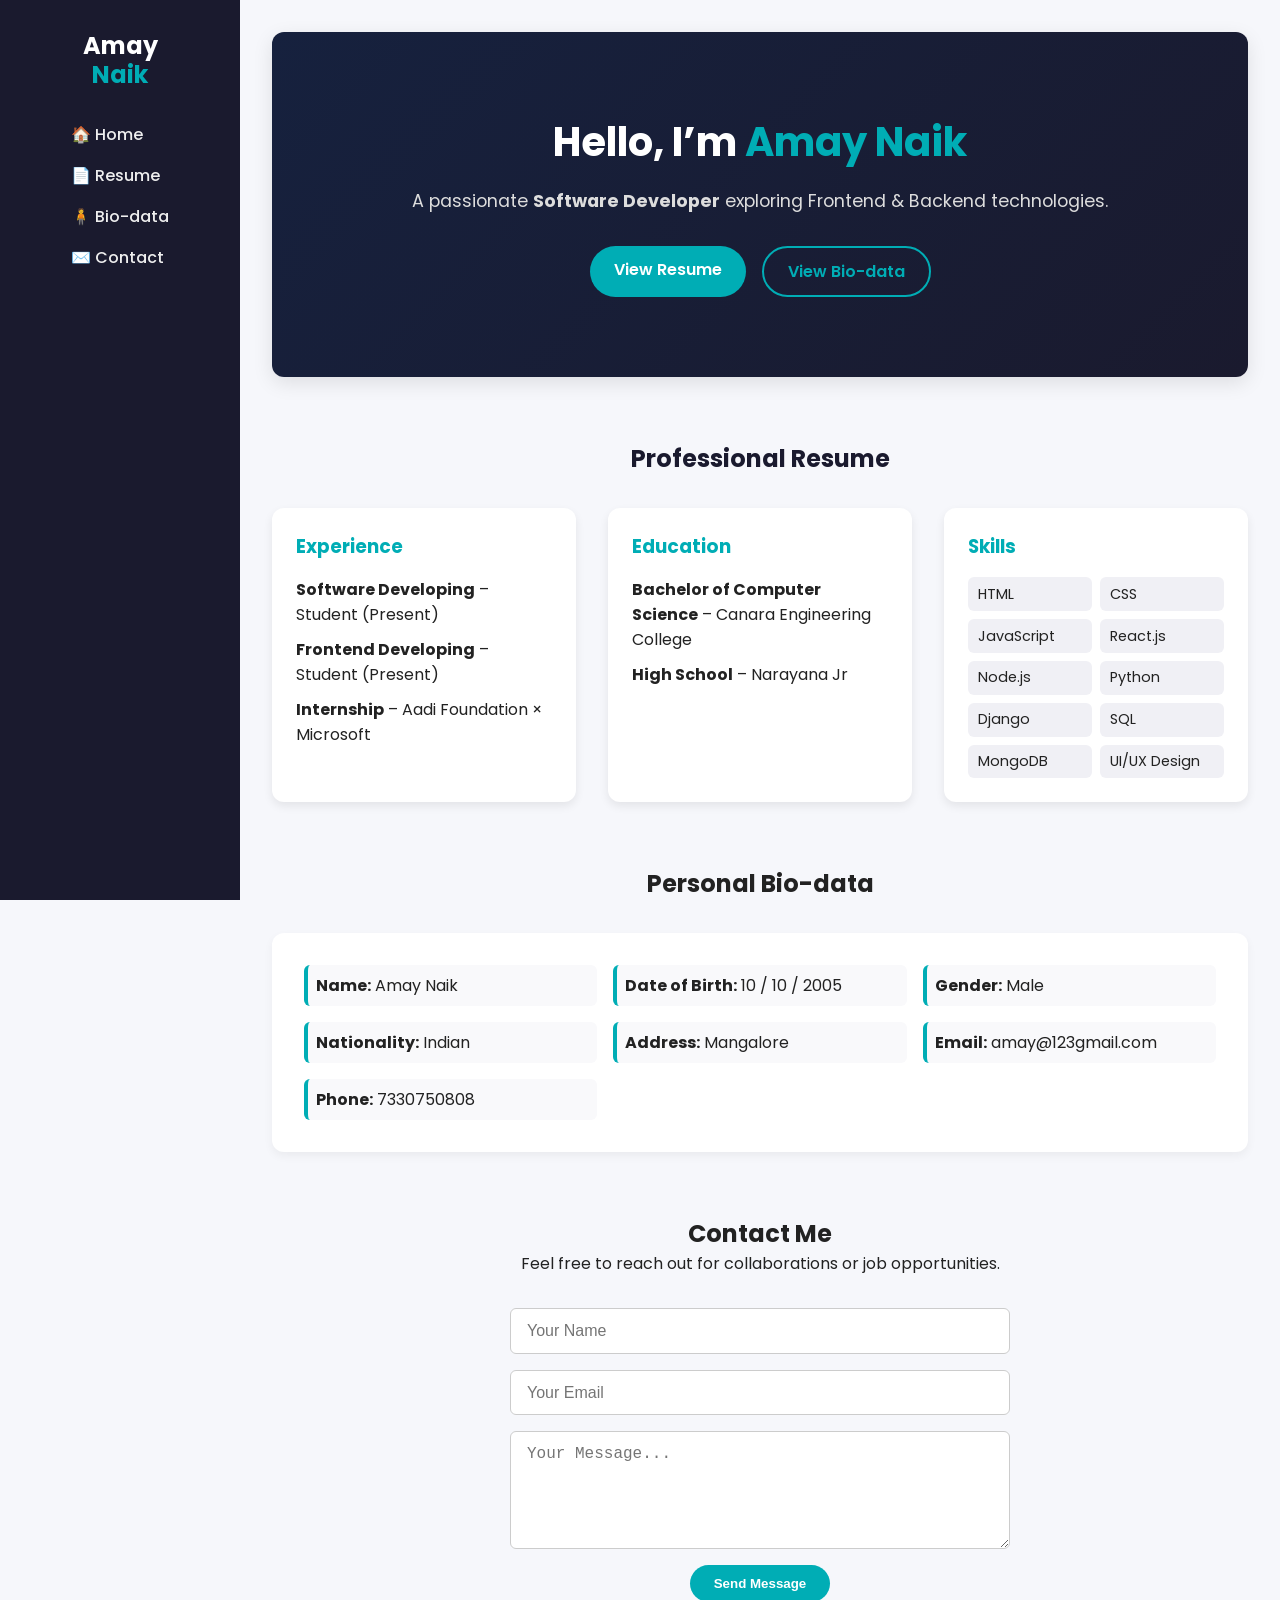
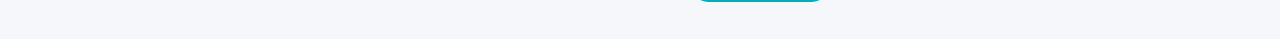
<file: index.html>
<!DOCTYPE html>
<html lang="en">
<head>
  <meta charset="UTF-8" />
  <meta name="viewport" content="width=device-width, initial-scale=1.0" />
  <title>Amay Naik | Resume & Bio-data</title>
  <link rel="stylesheet" href="styles.css" />
  <link href="https://fonts.googleapis.com/css2?family=Poppins:wght@400;600;700&display=swap" rel="stylesheet">
</head>

<body>
  <!-- Sidebar Navigation -->
  <aside class="sidebar">
    <div class="profile">
      <h2>Amay<br><span>Naik</span></h2>
    </div>
    <nav>
      <ul>
        <li><a href="#home">🏠 Home</a></li>
        <li><a href="#resume">📄 Resume</a></li>
        <li><a href="#bio">🧍 Bio-data</a></li>
        <li><a href="#contact">✉️ Contact</a></li>
      </ul>
    </nav>
  </aside>

  <!-- Main Content -->
  <main>
    <!-- Hero -->
    <section id="home" class="hero-section">
      <div class="hero-intro">
        <h1>Hello, I’m <span>Amay Naik</span></h1>
        <p>A passionate <strong>Software Developer</strong> exploring Frontend & Backend technologies.</p>
        <div class="buttons">
          <a href="#resume" class="btn">View Resume</a>
          <a href="#bio" class="btn outline">View Bio-data</a>
        </div>
      </div>
    </section>

    <!-- Resume Section -->
    <section id="resume" class="resume-section">
      <h2>Professional Resume</h2>

      <div class="resume-content">
        <div class="resume-column">
          <h3>Experience</h3>
          <ul>
            <li><b>Software Developing</b> – Student (Present)</li>
            <li><b>Frontend Developing</b> – Student (Present)</li>
            <li><b>Internship</b> – Aadi Foundation × Microsoft</li>
          </ul>
        </div>

        <div class="resume-column">
          <h3>Education</h3>
          <ul>
            <li><b>Bachelor of Computer Science</b> – Canara Engineering College</li>
            <li><b>High School</b> – Narayana Jr</li>
          </ul>
        </div>

        <div class="resume-column">
          <h3>Skills</h3>
          <div class="skills-grid">
            <span>HTML</span>
            <span>CSS</span>
            <span>JavaScript</span>
            <span>React.js</span>
            <span>Node.js</span>
            <span>Python</span>
            <span>Django</span>
            <span>SQL</span>
            <span>MongoDB</span>
            <span>UI/UX Design</span>
          </div>
        </div>
      </div>
    </section>

    <!-- Bio Section -->
    <section id="bio" class="bio-section">
      <h2>Personal Bio-data</h2>
      <div class="bio-grid">
        <div><strong>Name:</strong> Amay Naik</div>
        <div><strong>Date of Birth:</strong> 10 / 10 / 2005</div>
        <div><strong>Gender:</strong> Male</div>
        <div><strong>Nationality:</strong> Indian</div>
        <div><strong>Address:</strong> Mangalore</div>
        <div><strong>Email:</strong> amay@123gmail.com</div>
        <div><strong>Phone:</strong> 7330750808</div>
      </div>
    </section>

    <!-- Contact -->
    <section id="contact" class="contact-section">
      <h2>Contact Me</h2>
      <p>Feel free to reach out for collaborations or job opportunities.</p>

      <form class="contact-form">
        <input type="text" placeholder="Your Name" required />
        <input type="email" placeholder="Your Email" required />
        <textarea placeholder="Your Message..." rows="5" required></textarea>
        <button type="submit" class="btn">Send Message</button>
      </form>
    </section>
  </main>
</body>
</html>
</file>
<file: styles.css>
* {
  margin: 0;
  padding: 0;
  box-sizing: border-box;
}

body {
  font-family: "Poppins", sans-serif;
  color: #222;
  background: #f6f7fb;
  display: flex;
  min-height: 100vh;
}

/* ===== Sidebar ===== */
.sidebar {
  width: 240px;
  background: #1a1a2e;
  color: #fff;
  padding: 2rem 1rem;
  display: flex;
  flex-direction: column;
  align-items: center;
  position: fixed;
  top: 0;
  left: 0;
  bottom: 0;
}

.sidebar .profile h2 {
  text-align: center;
  font-weight: 700;
  line-height: 1.2;
}

.sidebar .profile span {
  color: #00adb5;
}

.sidebar nav ul {
  list-style: none;
  margin-top: 2rem;
  display: flex;
  flex-direction: column;
  gap: 1rem;
}

.sidebar nav a {
  color: #eee;
  text-decoration: none;
  font-weight: 500;
  transition: 0.3s;
}

.sidebar nav a:hover {
  color: #00adb5;
}

/* ===== Main Content ===== */
main {
  margin-left: 240px;
  width: calc(100% - 240px);
  padding: 2rem;
}

/* ===== Hero Section ===== */
.hero-section {
  background: linear-gradient(135deg, #16213e, #1a1a2e);
  color: #fff;
  padding: 5rem 3rem;
  text-align: center;
  border-radius: 12px;
  box-shadow: 0 6px 20px rgba(0,0,0,0.1);
}

.hero-section h1 {
  font-size: 2.5rem;
  margin-bottom: 1rem;
}

.hero-section span {
  color: #00adb5;
}

.hero-section p {
  color: #ddd;
  margin-bottom: 2rem;
  font-size: 1.1rem;
}

.buttons {
  display: flex;
  justify-content: center;
  gap: 1rem;
}

.btn {
  padding: 0.7rem 1.5rem;
  background: #00adb5;
  color: #fff;
  border: none;
  border-radius: 30px;
  text-decoration: none;
  font-weight: 600;
  transition: 0.3s;
}

.btn:hover {
  background: #007b83;
}

.btn.outline {
  background: transparent;
  border: 2px solid #00adb5;
  color: #00adb5;
}

.btn.outline:hover {
  background: #00adb5;
  color: #fff;
}

/* ===== Resume Section ===== */
.resume-section {
  margin-top: 4rem;
}

.resume-section h2 {
  text-align: center;
  margin-bottom: 2rem;
  color: #1a1a2e;
}

.resume-content {
  display: flex;
  flex-wrap: wrap;
  gap: 2rem;
  justify-content: center;
}

.resume-column {
  background: #fff;
  flex: 1;
  min-width: 280px;
  border-radius: 12px;
  padding: 1.5rem;
  box-shadow: 0 4px 10px rgba(0,0,0,0.08);
}

.resume-column h3 {
  color: #00adb5;
  margin-bottom: 1rem;
}

.resume-column ul {
  list-style: none;
  padding-left: 0;
}

.resume-column li {
  margin-bottom: 0.6rem;
}

/* Skills grid */
.skills-grid {
  display: grid;
  grid-template-columns: repeat(auto-fill, minmax(100px, 1fr));
  gap: 0.5rem;
}

.skills-grid span {
  display: inline-block;
  background: #f0f0f5;
  padding: 0.4rem 0.6rem;
  border-radius: 6px;
  font-size: 0.9rem;
}

/* ===== Bio Section ===== */
.bio-section {
  margin-top: 4rem;
}

.bio-section h2 {
  text-align: center;
  margin-bottom: 2rem;
}

.bio-grid {
  display: grid;
  grid-template-columns: repeat(auto-fit, minmax(260px, 1fr));
  gap: 1rem;
  background: #fff;
  border-radius: 12px;
  padding: 2rem;
  box-shadow: 0 4px 10px rgba(0,0,0,0.05);
}

.bio-grid div {
  padding: 0.5rem;
  border-left: 4px solid #00adb5;
  background: #f9f9fb;
  border-radius: 6px;
}

/* ===== Contact Section ===== */
.contact-section {
  margin-top: 4rem;
  text-align: center;
}

.contact-form {
  max-width: 500px;
  margin: 2rem auto 0;
  display: flex;
  flex-direction: column;
  gap: 1rem;
}

.contact-form input,
.contact-form textarea {
  padding: 0.8rem 1rem;
  border-radius: 6px;
  border: 1px solid #ccc;
  font-size: 1rem;
}

.contact-form button {
  align-self: center;
  cursor: pointer;
}
</file>
